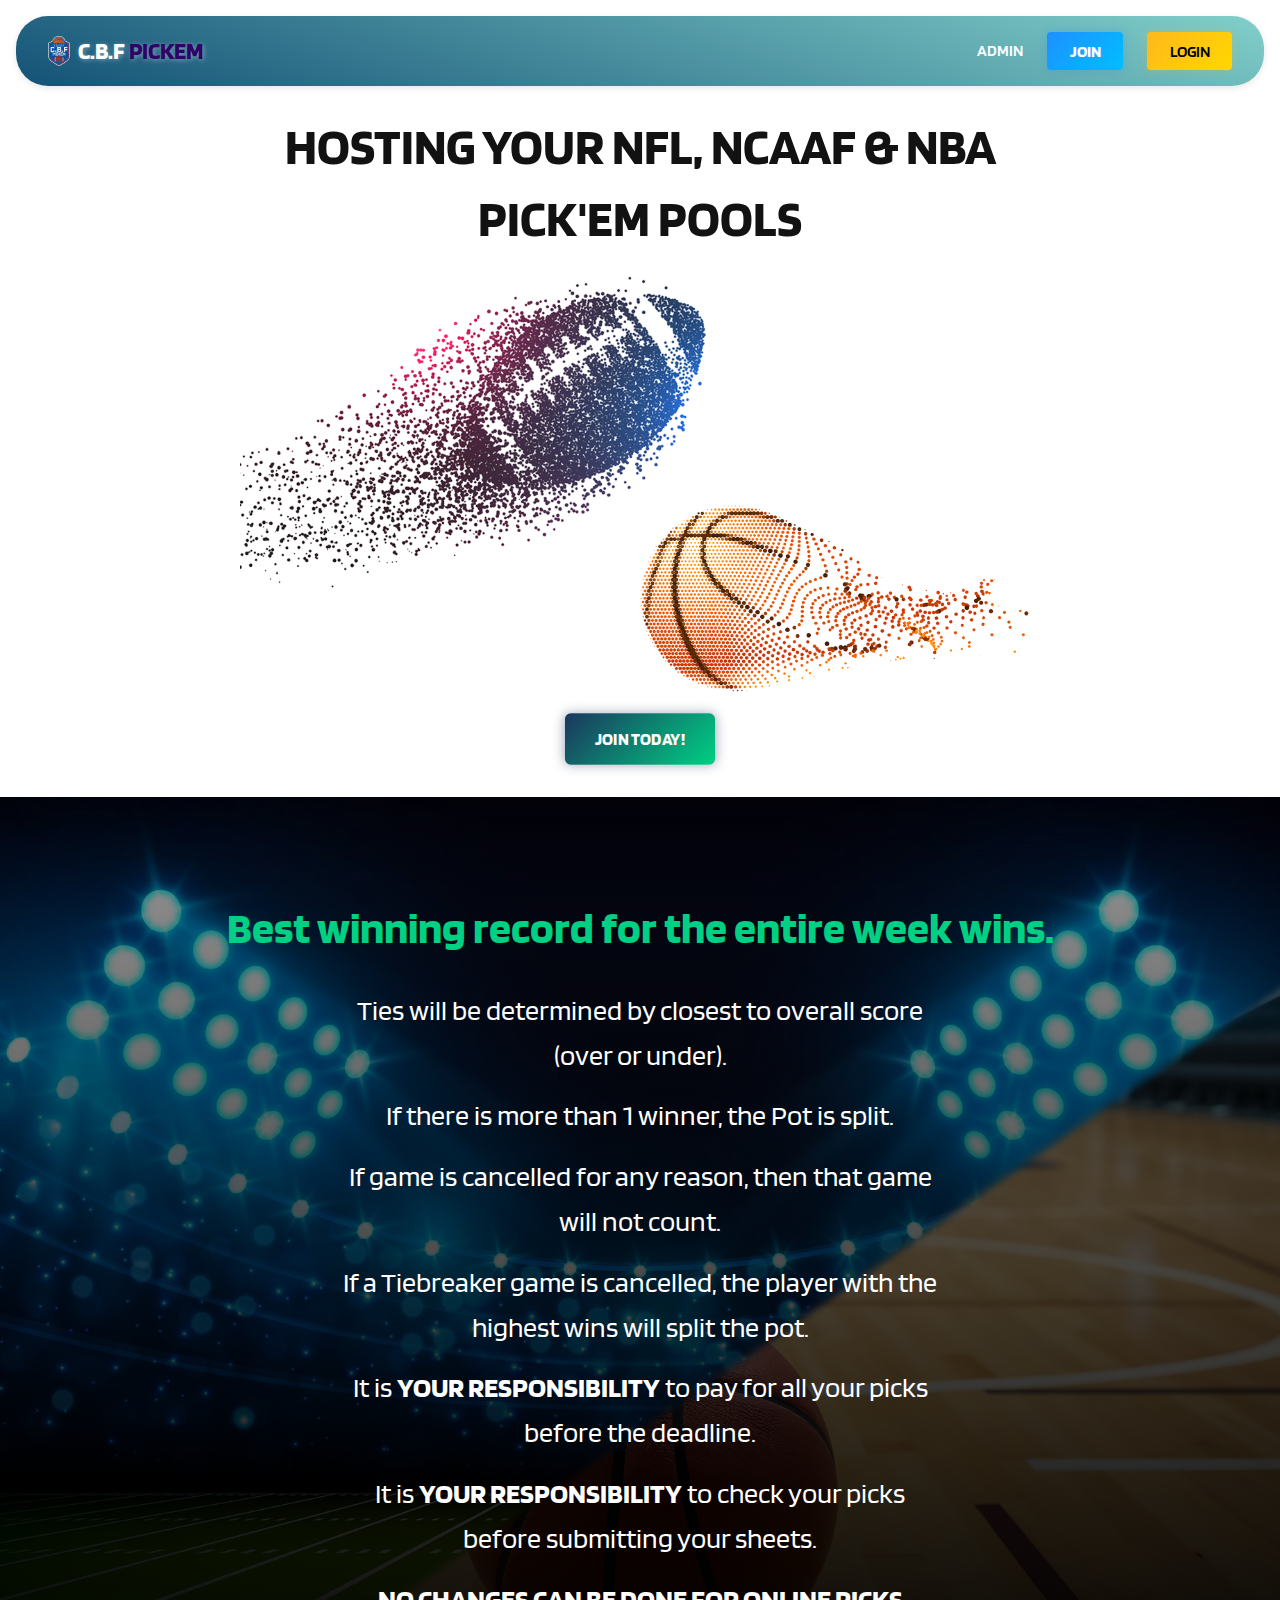
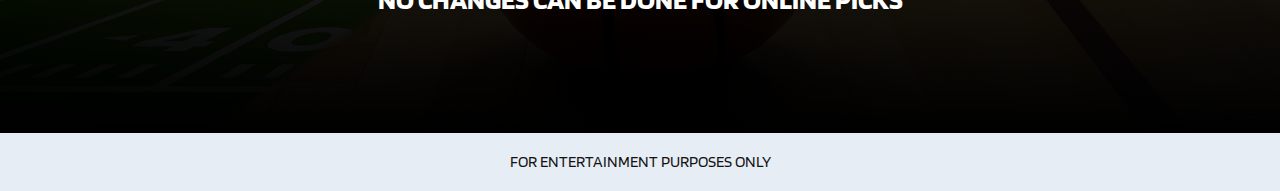
<file: index.html>
<!DOCTYPE html>
<html lang="en">
<head>
  <meta charset="UTF-8" />
  <meta name="viewport" content="width=device-width, initial-scale=1.0" />
  <meta name="description" content="Join C.B.F PICKEM to play weekly NFL, NCAAF, and NBA pick’em pools! Real fun. Real competition.">
  <title>C.B.F PICKEM</title>
  <link href="https://fonts.googleapis.com/css2?family=Blinker:wght@400;700&display=swap" rel="stylesheet">
  <link rel="stylesheet" href="styles.css">
</head>
<body>
  <header>
    <div class="logo">
      <img src="/images/CBFLogoFULL(Iso).png" alt="C.B.F Logo" style="height: 30px;">
      <span>C.B.F <span class="pickem">PICKEM</span></span>
    </div>
    <nav>
      <div class="mobile-nav">
        <a href="#" class="cta-nav">JOIN</a>
        <div class="hamburger" onclick="toggleMenu()" aria-label="Toggle navigation" role="button" tabindex="0">
          <span></span><span></span><span></span>
        </div>
      </div>
      <ul id="nav-links">
        <li><a href="#">ADMIN</a></li>
        <li><a href="#" class="cta-nav">JOIN</a></li>
        <li><a href="#" class="cta-login">LOGIN</a></li>
      </ul>
    </nav>
  </header>

  <!-- HERO SECTION -->
  <section class="hero">
    <div class="hero-content">
      <h1>
        HOSTING YOUR NFL, NCAAF & NBA PICK'EM POOLS
      </h1>
      <div class="hero-images">
        <img src="/images/BasketballFootBall.png" alt="Football Player" loading="lazy">
      </div>
      <a href="#" class="cta">JOIN TODAY!</a>
    </div>
  </section>

  <!-- HOW IT WORKS SECTION -->
  <section class="how-it-works">
    <div class="how__info-container">
      <h2>Best winning record for the entire week wins.</h2>
      <div class="how__info">
        <div class="how__info-left">
          <div class="how__info-item"><p class="how__info-text">Ties will be determined by closest to overall score (over or under).</p></div>
          <div class="how__info-item"><p class="how__info-text">If there is more than 1 winner, the Pot is split.</p></div>
          <div class="how__info-item"><p class="how__info-text">If game is cancelled for any reason, then that game will not count.</p></div>
          <div class="how__info-item"><p class="how__info-text">If a Tiebreaker game is cancelled, the player with the highest wins will split the pot.</p></div>
          <div class="how__info-item"><p class="how__info-text">It is <strong>YOUR RESPONSIBILITY</strong> to pay for all your picks before the deadline.</p></div>
          <div class="how__info-item"><p class="how__info-text">It is <strong>YOUR RESPONSIBILITY</strong> to check your picks before submitting your sheets.</p></div>
          <div class="how__info-item"><p class="how__info-text"><strong>NO CHANGES CAN BE DONE FOR ONLINE PICKS</strong></p></div>
        </div>
      </div>
    </div>
  </section>

  <footer>
    FOR ENTERTAINMENT PURPOSES ONLY
  </footer>

  <script>
    function toggleMenu() {
      document.getElementById('nav-links').classList.toggle('active');
    }
  </script>
</body>
</html>
</file>
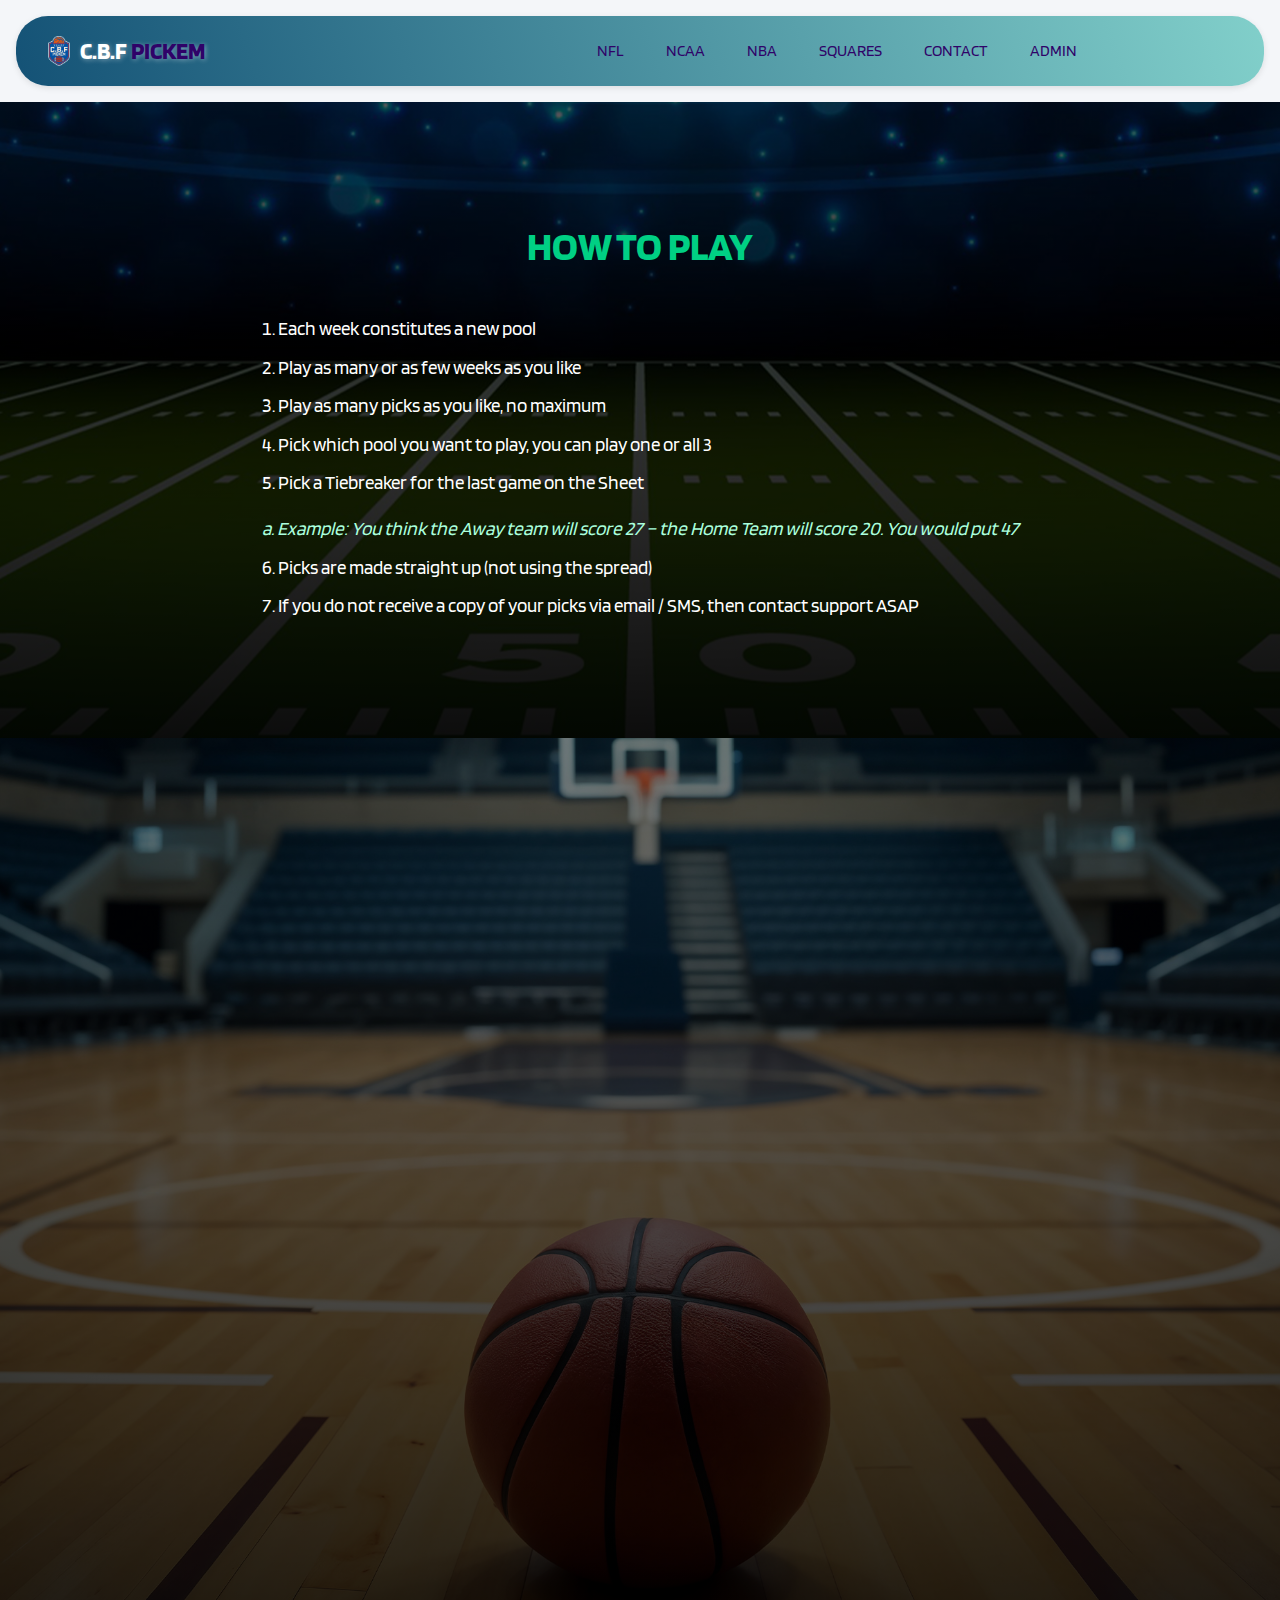
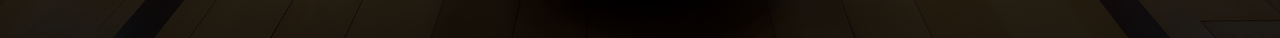
<file: main.html>
<!DOCTYPE html>
<html lang="en">
<head>
  <meta charset="UTF-8" />
  <meta name="viewport" content="width=device-width, initial-scale=1.0"/>
  <link href="https://fonts.googleapis.com/css2?family=Blinker:wght@400;700&display=swap" rel="stylesheet">
  <title>C.B.F PICKEM</title>
  <link rel="stylesheet" href="mainstyle.css" />
</head>
<body>
  <header>
    <nav class="navbar">
      <div class="logo">
      <img src="/images/CBFLogoFULL(Iso).png" alt="PoolHost Logo" style="height: 30px;">
      <span>C.B.F <span class="pickem">PICKEM</span></span>
    </div>
      <button class="hamburger" aria-label="Toggle navigation">
        <span class="bar"></span>
        <span class="bar"></span>
        <span class="bar"></span>
      </button>
      <ul class="nav-links">
        <li class="dropdown">
          <a href="#">NFL</a>
          <ul class="dropdown-content">
            <li><a href="#">Play Online</a></li>
            <li><a href="#">Master</a></li>
            <li><a href="#">Print Sheet</a></li>
          </ul>
        </li>
        <li class="dropdown">
          <a href="#">NCAA</a>
          <ul class="dropdown-content">
            <li><a href="#">Play Online</a></li>
            <li><a href="#">Master</a></li>
            <li><a href="#">Print Sheet</a></li>
          </ul>
        </li>
        <li class="dropdown">
          <a href="#">NBA</a>
          <ul class="dropdown-content">
            <li><a href="#">Play Online</a></li>
            <li><a href="#">Master</a></li>
            <li><a href="#">Print Sheet</a></li>
          </ul>
        </li>
                <li class="dropdown">
          <a href="#">SQUARES</a>
          <ul class="dropdown-content">
            <li><a href="#">Play Online</a></li>
            <li><a href="#">Master</a></li>
            <li><a href="#">Print Sheet</a></li>
          </ul>
        </li>
        <li><a href="#">CONTACT</a></li>
        <li><a href="#">ADMIN</a></li>
      </ul>
    </nav>
  </header>

  <main>
    <section class="hero" style="background: linear-gradient(rgba(0, 0, 0, 0.65), rgba(0, 0, 0, 0.95)), url('/images/footballgreen.jpg') no-repeat center center; background-size: cover;">
        <div class="how__info-container" >
          <h2>HOW TO PLAY</h2>
          <ol class="how-to-list">
            <li>Each week constitutes a new pool</li>
            <li>Play as many or as few weeks as you like</li>
            <li>Play as many picks as you like, no maximum</li>
            <li>Pick which pool you want to play, you can play one or all 3</li>
            <li>Pick a Tiebreaker for the last game on the Sheet<br>
              <em>a. Example: You think the Away team will score 27 – the Home Team will score 20. You would put 47</em>
            </li>
            <li>Picks are made straight up (not using the spread)</li>
            <li>If you do not receive a copy of your picks via email / SMS, then contact support ASAP</li>
          </ol>
        </div>
      </div>
  </section>
  <section class="image-only-section"></section>

  </main>
  <script src="main.js"></script>
</body>
</html>
</file>
<file: styles.css>
/* Base Reset */
* {
  margin: 0;
  padding: 0;
  box-sizing: border-box;
}

body {
  font-family: 'Blinker', sans-serif;
  color: #121212;
  background-color: #FFFFFF;
  line-height: 1.6;
}

header {
  background: linear-gradient(18deg, hsla(202, 71%, 27%, 1) 0%, hsla(176, 45%, 66%, 1) 100%);
  padding: 1rem 2rem;
  display: flex;
  justify-content: space-between;
  align-items: center;
  border-radius: 2rem;
  margin: 1rem;
  box-shadow: 0 2px 6px rgba(0, 0, 0, 0.1);
}

.logo {
  display: flex;
  align-items: center;
  gap: 0.5rem;
  font-size: 1.5rem;
  font-weight: 700;
  color: #fff;
}

.logo img {
  height: 30px;
}

.logo .pickem {
  color: #2f0268;
}

.logo span {
  text-shadow: 1px 1px 5px rgba(255, 255, 255, 0.4);
}

nav {
  display: flex;
  align-items: center;
}

nav ul {
  list-style: none;
  display: flex;
  gap: 1.5rem;
}

nav a {
  text-decoration: none;
  color: #ffffff;
  font-weight: 600;
  transition: color 0.3s ease;
}

nav a:hover {
  color: #D72638;
}

.cta-nav {
  background: linear-gradient(135deg, #1E90FF, #00BFFF);
  color: #FFFFFF;
  padding: 0.6rem 1.4rem;
  border-radius: 4px;
  font-weight: bold;
  transition: all 0.3s ease;
  box-shadow: 0 0 10px rgba(30, 144, 255, 0.3);
}

.cta-nav:hover {
  background: linear-gradient(135deg, #0066cc, #33ccff);
  box-shadow: 0 0 16px rgba(30, 144, 255, 0.5);
}

.cta-login {
  background: linear-gradient(135deg, #FFB81C, #FFD700);
  color: #000000;
  padding: 0.6rem 1.4rem;
  font-weight: 600;
  font-size: 1rem;
  border: none;
  border-radius: 4px;
  text-decoration: none;
  transition: all 0.3s ease;
  box-shadow: 0 0 8px rgba(255, 184, 28, 0.3);
  transform: scale(0.95);
}

.cta-login:hover {
  background: linear-gradient(135deg, #ffcf4d, #ffe066);
  box-shadow: 0 0 12px rgba(255, 184, 28, 0.5);
  transform: scale(1.05);
}

.hero {
  display: flex;
  flex-direction: column;
  justify-content: center;
  align-items: center;
  background-color: #ffffff;
  color: #121212;
  text-align: center;
}

.hero-content {
  max-width: 800px;
  width: 100%;
  text-align: center;
  display: flex;
  flex-direction: column;
  align-items: center;
}

.hero-content h1 {
  font-size: 2rem;
  margin: 0.5rem 0;
  line-height: 1.3;
}

.hero-content h1 {
  font-size: 3.2rem;
  color: #121212;
  font-weight: 700;
  line-height: 1.4;
  text-shadow: none;
}

.hero-images img {
  width: 100%;
  max-width: 800px; /* shrink from 400px to 300px */
  height: auto;
  display: block;
}

.cta {
  display: inline-block;
  background: linear-gradient(135deg, #1B365D, #00D084);
  color: #FFFFFF;
  padding: 0.8rem 2rem;
  font-size: 1.1rem;
  font-weight: bold;
  border-radius: 6px;
  text-decoration: none;
  transition: all 0.3s ease;
  box-shadow: 0 0 12px rgba(27, 54, 93, 0.4);
  transform: scale(0.95);
}

.cta:hover {
  background: linear-gradient(135deg, #003f5c, #00c896);
  box-shadow: 0 0 18px rgba(0, 208, 132, 0.6);
  transform: scale(1.05);
}

/* How It Works */
.how-it-works {
  display: flex;
  justify-content: center;
  align-items: flex-start;
  flex-wrap: wrap;
  gap: 2rem;
  margin-top: 2rem;
  padding: 4rem 2rem; /* Increase vertical space */
  min-height: 720px; /* Optional: add min-height to ensure it's taller */
  background: linear-gradient(rgba(0, 0, 0, 0.4), rgba(0, 0, 0, 1.0)), url('/images/Background2.jpg');
  background-size: cover;
  background-position: center;
  color: #ffffff;
  text-align: center;
}


.how-img img {
  width: 100%;
  max-width: 400px;
  height: auto;
  object-fit: contain;
  border-radius: 10px;
}

.how__info-container {
  flex: 1 1 400px;
  background: none;
  padding: 2rem;
  border-radius: 1rem;
  text-align: center;
}

.how__info-container h2 {
  font-size: 2.75rem;
  font-weight: 700;
  margin-bottom: 1.5rem;
  color: #00D084;
  text-align: center;
}

.how__info {
  display: flex;
  flex-direction: column;
  align-items: center;
  text-align: center;
}

.how__info-left {
  display: flex;
  flex-direction: column;
  max-width: 600px;
  text-align: center;
}

.how__info-item {
  margin-bottom: 1rem;
}

.how__info-text {
  font-size: 1.75rem;
  line-height: 1.6;
}

footer {
  background: #E7EDF5;
  text-align: center;
  padding: 1rem;
  color: #121212;
  width: 100%;
}

.mobile-nav {
  display: none;
  align-items: center;
}

.hamburger {
  display: flex;
  flex-direction: column;
  gap: 5px;
  cursor: pointer;
}

.hamburger span {
  width: 25px;
  height: 3px;
  background: #121212;
  border-radius: 2px;
}

@media (max-width: 768px) {
  nav ul#nav-links {
    display: none;
    flex-direction: column;
    background: #F5F5F7;
    padding: 1rem;
    position: absolute;
    right: 1rem;
    top: 70px;
    border-radius: 1rem;
    box-shadow: 0 4px 10px rgba(0,0,0,0.2);
    z-index: 999;
  }

  nav ul#nav-links.active {
    display: flex;
  }

  .mobile-nav {
    display: flex;
    align-items: center;
    gap: 1rem;
  }

.hero-content {
  max-width: 100%;
  padding: 1rem;
  text-align: center;
  align-items: center;
  gap: 0.5rem;
}

.hero-images {
  width: 100%;
  display: flex;
  justify-content: center;
  margin-bottom: 1rem;
}

.hero-images img {
  max-width: 440px;
  width: 100%;
  height: auto;
  display: block;
}

}
</file>
<file: mainstyle.css>
/* Reset & Base */
* {
  margin: 0;
  padding: 0;
  box-sizing: border-box;
}

body {
  font-family: 'Blinker', sans-serif;
  background-color: #f4f6f9;
  color: #3a3a3a;
  line-height: 1.6;
}

/* NAVIGATION BAR */
.navbar {
  display: flex;
  justify-content: flex-end;
  align-items: center;
  background: -webkit-linear-gradient(18deg, hsla(202, 71%, 27%, 1) 0%, hsla(176, 45%, 66%, 1) 100%);
  border-radius: 2rem;
  padding: 1rem 2rem;
  margin: 1rem;
  box-shadow: 0 2px 6px rgba(0, 0, 0, 0.1);
  position: relative;
}

.logo {
  display: flex;
  align-items: center;
  gap: 10px;
  font-size: 1.5rem;
  font-weight: bold;
  text-decoration: none;
  color: #fff;
  flex: 1;
}

.logo span {
  text-shadow: 1px 1px 5px rgba(255, 255, 255, 0.4);
}

.logo img {
  height: 40px;
  width: auto;
}

.logo .pickem {
  color: #2f0268;
}

.nav-links {
  list-style: none;
  display: flex;
  justify-content: center;
  flex-wrap: wrap;
  gap: 10px;
  flex: 2;
}

.nav-links li {
  list-style: none;
}

.nav-links a {
  color: #2f0268;
  padding: 0.75rem 1rem;
  text-decoration: none;
  border-radius: 8px;
}

.nav-links a:hover {
  background-color: #dde2e6;
}

.dropdown-content {
  display: none;
  position: absolute;
  background-color: #fff;
  min-width: 160px;
  border-radius: 0 0 15px 15px;
  top: 100%;
  z-index: 10;
}

.dropdown:hover .dropdown-content {
  display: block;
}

.dropdown-content a {
  color: #111;
  padding: 10px 12px;
  display: block;
  text-decoration: none;
}

.dropdown-content a:hover {
  background-color: #575757;
}

/* HAMBURGER MENU */
.hamburger {
  display: none;
  flex-direction: column;
  gap: 4px;
  cursor: pointer;
  border: none;
  background: none;
}

.hamburger .bar {
  height: 3px;
  width: 25px;
  background-color: #1a1a1a;
}

/* Responsive Nav */
@media (max-width: 768px) {
  .navbar {
    flex-direction: column;
    align-items: flex-start;
  }

  .nav-links {
    display: none;
    flex-direction: column;
    width: 100%;
  }

  .nav-links.active {
    display: flex;
  }

  .hamburger {
    display: flex;
    align-self: flex-end;
    margin-top: -2rem;
  }

  .dropdown:hover .dropdown-content {
    position: static;
  }
}

/* HERO SECTION */
.hero {
  display: flex;
  justify-content: center;
  align-items: center;
  padding: 4rem 2rem;
  background: linear-gradient(rgba(0, 0, 0, 0.65), rgba(0, 0, 0, 0.95)), url('/images/Background2.jpg') no-repeat center center;
  background-size: cover;
  color: #ffffff;
  text-align: center;
  flex-direction: column;
  width: 100%;
}

/* HOW TO PLAY */
.how__info-container {
  flex: 1 1 100%;
  max-width: 900px;
  margin: 0 auto;
  padding: 3rem 2rem;
  text-align: center;
}

.how__info-container h2 {
  font-size: 2.5rem;
  margin-bottom: 2rem;
  color: #00D084;
}

.how-to-list {
  list-style-position: inside;
  font-size: 1.2rem;
  line-height: 2;
  max-width: 800px;
  margin: 0 auto;
  padding-left: 0;
  color: #ffffff;
  text-align: left;
}

.how-to-list em {
  display: block;
  margin-top: 0.5rem;
  font-style: italic;
  color: #aaffdd;
}


/* CALL TO ACTION BUTTON */
.cta {
  display: inline-block;
  margin-top: 2rem;
  background: linear-gradient(135deg, #1B365D, #00D084);
  color: #FFFFFF;
  padding: 0.8rem 2rem;
  font-size: 1.1rem;
  font-weight: bold;
  border: none;
  border-radius: 6px;
  text-decoration: none;
  transition: all 0.3s ease;
  box-shadow: 0 0 12px rgba(27, 54, 93, 0.4);
  animation: popIn 0.6s ease forwards;
}

.cta:hover {
  background: linear-gradient(135deg, #003f5c, #00c896);
  box-shadow: 0 0 18px rgba(0, 208, 132, 0.6);
}

.image-only-section {
  background: linear-gradient(rgba(0, 0, 0, 0.5), rgba(0, 0, 0, 0.85)),url('/images/basketballpic.jpg') no-repeat center center;
  background-size: cover;
  width: 100%;
  height: 100vh;
}


@keyframes popIn {
  0% {
    opacity: 0;
    transform: scale(0.7);
  }
  100% {
    opacity: 1;
    transform: scale(1);
  }
}
@media (max-width: 768px) {
  .hero {
    min-height: 100vh;
    background-size: cover;
  }
}
</file>
